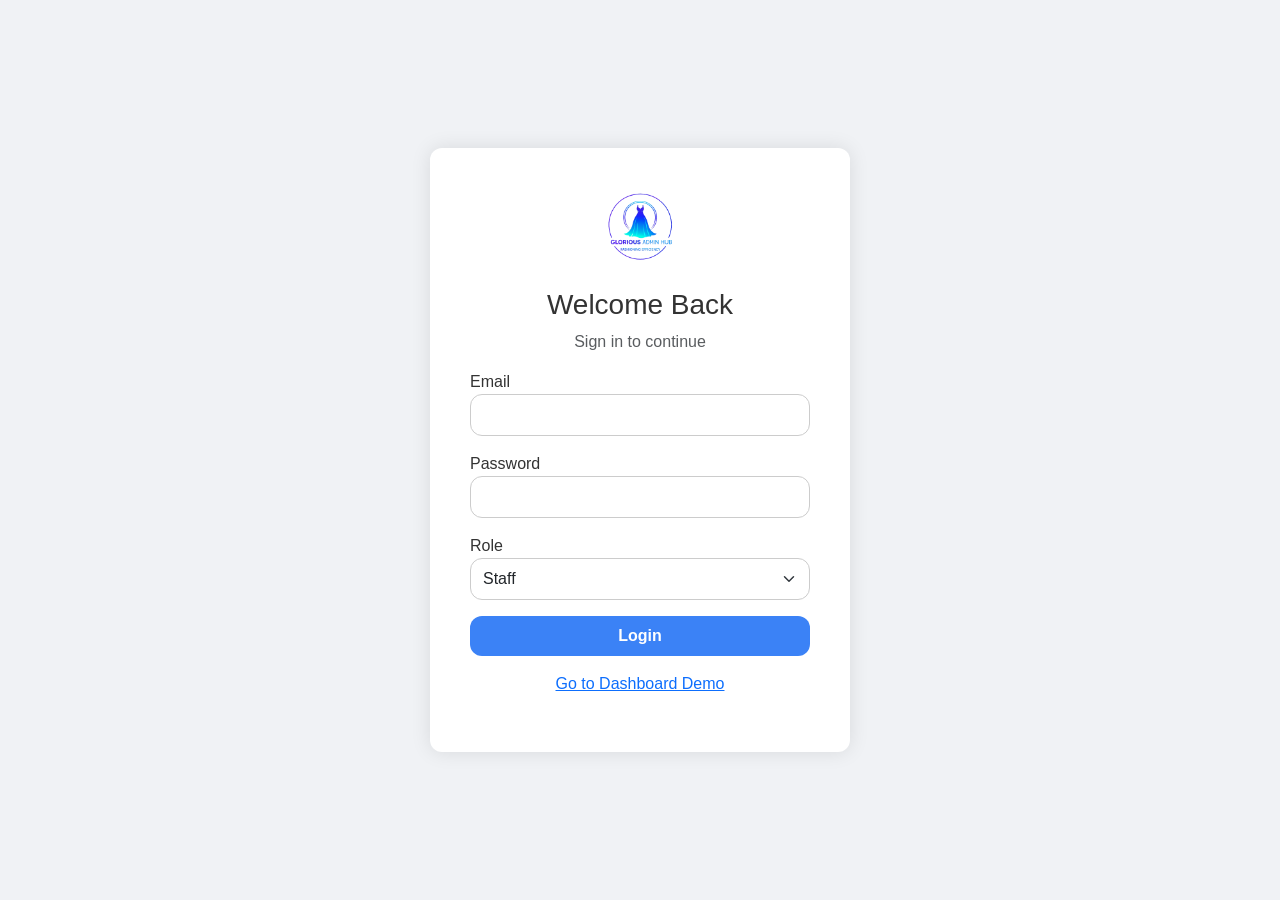
<file: index.html>
<!DOCTYPE html>
<html lang="en">
<head>
  <meta charset="UTF-8">
  <meta name="viewport" content="width=device-width, initial-scale=1.0">
  <title>Glorious Admin Hub — Demo</title>
  <link href="https://cdn.jsdelivr.net/npm/bootstrap@5.3.0/dist/css/bootstrap.min.css" rel="stylesheet">
  <link href="https://cdnjs.cloudflare.com/ajax/libs/font-awesome/6.4.0/css/all.min.css" rel="stylesheet">
  <link rel="stylesheet" href="style.css">
  <style>
    :root{--primary:#6A1B9A;--secondary:#17a8eb;--accent:#4FC3F7;--accent-hover:#ffffff;--light:#f9f9f9;--white:#ffffff;--text-dark:#333333;--shadow:rgba(0,0,0,0.1);--radius:12px}
    .stat-card{border-radius:var(--radius);box-shadow:0 4px 15px var(--shadow);padding:1.5rem;color:#fff;text-align:center}
    .gradient-blue{background:linear-gradient(135deg,#1E3A8A,#3B82F6)}
    .gradient-green{background:linear-gradient(135deg,#065F46,#10B981)}
    .gradient-orange{background:linear-gradient(135deg,#B45309,#F59E0B)}
    .gradient-pink{background:linear-gradient(135deg,#9D174D,#EC4899)}
    .btn-primary{background:#3B82F6;color:#fff}
    .btn-primary:hover{background:#2563EB}
  </style>
</head>
<body>
  <nav class="navbar navbar-expand-lg navbar-light bg-white shadow-sm py-3 px-4">
    <a class="navbar-brand d-flex align-items-center" href="#">
      <img src="logo.png" alt="Logo" height="40" class="me-2" onerror="this.src='https://via.placeholder.com/120x40?text=Logo'">
      <span class="fw-bold text-primary">Glorious Admin Hub</span>
    </a>
    <button class="navbar-toggler" type="button" data-bs-toggle="collapse" data-bs-target="#navbarNav">
      <span class="navbar-toggler-icon"></span>
    </button>
    <div class="collapse navbar-collapse justify-content-end" id="navbarNav">
      <ul class="navbar-nav align-items-center">
        <li class="nav-item"><a class="nav-link fw-semibold text-primary" href="#">Home</a></li>
        <li class="nav-item"><a class="nav-link fw-semibold text-dark" href="#about">About Us</a></li>
        <li class="nav-item"><a class="nav-link fw-semibold text-dark" href="#services">Services</a></li>
        <li class="nav-item"><a class="nav-link fw-semibold text-dark" href="#contact">Contact</a></li>
        <li class="nav-item"><span class="nav-link text-muted" id="userBadge"></span></li>
        <li class="nav-item d-none" id="logoutNav">
          <a href="#" id="logoutBtn" class="nav-link fw-semibold text-danger d-flex align-items-center">
            <i class="fas fa-sign-out-alt me-1"></i> Logout
          </a>
        </li>
        <li class="nav-item d-none" id="loginNav">
          <a href="login.html" class="nav-link fw-semibold text-primary d-flex align-items-center">
            <i class="fas fa-sign-in-alt me-1"></i> Login
          </a>
        </li>
      </ul>
    </div>
  </nav>

  <div class="container mt-5">
    <div class="text-center mb-5">
      <img src="logo.png" alt="Glorious Admin Hub" width="100" class="mb-3" onerror="this.src='https://via.placeholder.com/100x100?text=Logo'">
      <h2 class="fw-bold text-primary">Welcome to Glorious Admin Hub</h2>
      <p class="text-muted">Fashioning Efficiency — Centralized control panel demo</p>
    </div>

    <div class="row g-4 text-center">
      <div class="col-md-3">
        <div class="stat-card gradient-blue text-white shadow-sm rounded-4 py-4">
          <h5 class="fw-semibold mb-2">Total Products</h5>
          <h2 class="fw-bold mb-0">24</h2>
        </div>
      </div>
      <div class="col-md-3">
        <div class="stat-card gradient-green text-white shadow-sm rounded-4 py-4">
          <h5 class="fw-semibold mb-2">Total Users</h5>
          <h2 class="fw-bold mb-0">128</h2>
        </div>
      </div>
      <div class="col-md-3">
        <div class="stat-card gradient-orange text-white shadow-sm rounded-4 py-4">
          <h5 class="fw-semibold mb-2">Admins</h5>
          <h2 class="fw-bold mb-0">4</h2>
        </div>
      </div>
      <div class="col-md-3">
        <div class="stat-card gradient-pink text-white shadow-sm rounded-4 py-4">
          <h5 class="fw-semibold mb-2">Staff Members</h5>
          <h2 class="fw-bold mb-0">18</h2>
        </div>
      </div>
    </div>

    <div class="mt-5">
      <h4 class="fw-bold mb-3">Quick Access</h4>
      <div class="d-flex flex-wrap gap-3">
        <a href="#" class="btn btn-outline-primary flex-fill fw-semibold">Manage Products</a>
        <a href="#" class="btn btn-outline-info flex-fill fw-semibold">Manage Users</a>
        <a href="#" class="btn btn-outline-success flex-fill fw-semibold">View Reports</a>
        <a href="#" class="btn btn-outline-secondary flex-fill fw-semibold">Settings</a>
      </div>
    </div>

    <section id="about" class="mt-5">
      <div class="text-center mb-5">
        <h2 class="fw-bold text-primary">About Us</h2>
        <p class="text-muted">Fashioning Efficiency — Your Centralized Control Panel</p>
      </div>
      <div style="max-width: 900px; margin: 0 auto;">
        <h4 class="fw-semibold text-primary mb-3">Our Story</h4>
        <p class="text-dark">
          Glorious Admin Hub was born from a desire to transform traditional admin panels into something more inspiring.
          We envisioned a system that not only performs efficiently but also reflects the grace and precision of fashion.
          By blending responsive design with centralized control, we created a dashboard that empowers users to manage
          with confidence and flair.
        </p>
        <h4 class="fw-semibold text-primary mt-4 mb-3">Our Mission</h4>
        <p class="text-dark">
          To revolutionize administrative systems by merging intuitive design, secure architecture, and personalized user experiences—making efficiency feel effortless.
        </p>
        <h4 class="fw-semibold text-primary mt-4 mb-3">Core Values</h4>
        <ul class="text-dark" style="line-height: 1.8;">
          <li>Aesthetic Excellence – Every detail matters</li>
          <li>Security and Trust – Your data, protected</li>
          <li>User Empowerment – Designed for clarity and control</li>
          <li>Innovation – Always evolving</li>
          <li>Precision – Functionality without compromise</li>
        </ul>
      </div>
      <div class="mt-5">
        <h4 class="fw-bold text-primary text-center mb-4">Meet the Team</h4>
        <div class="table-responsive">
          <table class="table table-bordered align-middle shadow-sm">
            <thead style="background:#333333;color:#fff;">
              <tr><th>Name</th><th>Role</th></tr>
            </thead>
            <tbody>
              <tr><td>Modekai Utematsaka</td><td>Database Architect / Security Specialist</td></tr>
              <tr><td>Praymore Maguri</td><td>Project Lead / Backend Developer</td></tr>
              <tr><td>Glorious Mupakaviri</td><td>Frontend Developer / UI-UX Designer</td></tr>
              <tr><td>Irene Indra Mhizha</td><td>Frontend Developer</td></tr>
              <tr><td>Sharon Matsa</td><td>Documentation / Testing Specialist</td></tr>
              <tr><td>Tsitsi Gwaza</td><td>Testing Specialist</td></tr>
              <tr><td>Tadiwanashe Murimi</td><td>Documentation Specialist</td></tr>
              <tr><td>Divine Marime</td><td>Documentation Specialist</td></tr>
            </tbody>
          </table>
        </div>
      </div>
      <div class="note mt-5 p-4 rounded shadow-sm" style="background:linear-gradient(135deg,rgba(106,27,154,0.1),rgba(79,195,247,0.1));border-left:5px solid var(--primary);">
        <p class="mb-0 text-dark">
          Glorious Admin Hub was built with a focus on elegance, usability, and centralized control.
          Every feature was carefully crafted to ensure efficiency without compromising style.
          This project reflects our commitment to thoughtful design and secure, scalable development.
        </p>
      </div>
    </section>

    <section id="services" class="mt-4">
      <div class="text-center mb-5">
        <h2 class="fw-bold text-primary">Our Services</h2>
        <p class="text-muted" style="max-width:700px;margin:0 auto;">
          At <strong>Glorious Admin Hub</strong>, we deliver efficient digital solutions that help organizations
          streamline operations, boost productivity, and achieve excellence through innovation.
        </p>
      </div>
      <div class="row g-4">
        <div class="col-md-3">
          <div class="card shadow-sm rounded-4 p-4 text-center">
            <div class="icon mb-3" style="color:var(--primary);"><i class="fas fa-cogs fa-2x"></i></div>
            <h5 class="fw-semibold text-primary mb-2">System Management</h5>
            <p class="text-dark">Robust tools for managing users, data, and processes efficiently with precision and security.</p>
          </div>
        </div>
        <div class="col-md-3">
          <div class="card shadow-sm rounded-4 p-4 text-center">
            <div class="icon mb-3" style="color:var(--primary);"><i class="fas fa-chart-line fa-2x"></i></div>
            <h5 class="fw-semibold text-primary mb-2">Analytics & Reports</h5>
            <p class="text-dark">Gain actionable insights with real-time data analytics and detailed performance dashboards.</p>
          </div>
        </div>
        <div class="col-md-3">
          <div class="card shadow-sm rounded-4 p-4 text-center">
            <div class="icon mb-3" style="color:var(--primary);"><i class="fas fa-user-shield fa-2x"></i></div>
            <h5 class="fw-semibold text-primary mb-2">User Security</h5>
            <p class="text-dark">Advanced authentication and role-based access ensure that your system remains protected.</p>
          </div>
        </div>
        <div class="col-md-3">
          <div class="card shadow-sm rounded-4 p-4 text-center">
            <div class="icon mb-3" style="color:var(--primary);"><i class="fas fa-headset fa-2x"></i></div>
            <h5 class="fw-semibold text-primary mb-2">24/7 Support</h5>
            <p class="text-dark">Our support team is available around the clock to assist with any technical needs or inquiries.</p>
          </div>
        </div>
      </div>
    </section>

    <section id="contact" class="mt-4">
      <section class="text-center mb-5">
        <h2 class="fw-bold text-primary">Contact Us</h2>
        <p class="text-muted fs-5">
          We'd love to hear from you! Whether you have questions, feedback, or collaboration ideas,
          the <strong>Glorious Admin Hub</strong> team is always ready to help.
        </p>
      </section>
      <div class="row align-items-center">
        <div class="col-md-5 mb-4 mb-md-0">
          <div class="card shadow-sm p-4 rounded-4" style="border-top:5px solid var(--primary);">
            <h5 class="fw-semibold text-primary mb-3">Get In Touch</h5>
            <p class="text-dark">You can reach us via the following channels:</p>
            <ul class="list-unstyled text-dark">
              <li><i class="fas fa-envelope me-2 text-primary"></i> support@gloriousadminhub.com</li>
              <li><i class="fas fa-phone me-2 text-primary"></i> +263713008111</li>
              <li><i class="fas fa-map-marker-alt me-2 text-primary"></i> Harare, Zimbabwe</li>
            </ul>
            <hr>
            <p class="small text-dark">Our support team is available <strong>24/7</strong> to assist you with any inquiries or technical needs.</p>
          </div>
        </div>
        <div class="col-md-7">
          <div class="card shadow-sm p-4 rounded-4" style="border-top:5px solid var(--primary);">
            <form action="#" method="post">
              <div class="mb-3">
                <label for="name" class="form-label fw-semibold">Your Name</label>
                <input type="text" id="name" name="name" class="form-control" placeholder="Enter your name" required>
              </div>
              <div class="mb-3">
                <label for="email" class="form-label fw-semibold">Your Email</label>
                <input type="email" id="email" name="email" class="form-control" placeholder="Enter your email" required>
              </div>
              <div class="mb-3">
                <label for="message" class="form-label fw-semibold">Message</label>
                <textarea id="message" name="message" class="form-control" rows="5" placeholder="Type your message..." required></textarea>
              </div>
              <button type="submit" class="btn btn-primary w-100 mt-2 fw-semibold">Send Message</button>
            </form>
          </div>
        </div>
      </div>
    </section>
  </div>

  <footer class="text-center text-white py-4 footer-gradient mt-5">
    <p class="mb-0">&copy; <span id="y"></span> Glorious Admin Hub — Demo</p>
  </footer>

  <script>
    document.getElementById('y').textContent = new Date().getFullYear();
    (function(){
      var auth = localStorage.getItem('gah_auth') === '1';
      var userRaw = localStorage.getItem('gah_user');
      var badge = document.getElementById('userBadge');
      var logoutNav = document.getElementById('logoutNav');
      var loginNav = document.getElementById('loginNav');
      if(auth && userRaw){
        var user = {};
        try { user = JSON.parse(userRaw) || {}; } catch(e){}
        var name = user.username || 'User';
        var role = user.role || '';
        badge.textContent = role ? (name + ' (' + role + ')') : name;
        logoutNav.classList.remove('d-none');
      } else {
        window.location.href = 'login.html';
      }
      var btn = document.getElementById('logoutBtn');
      if(btn){
        btn.addEventListener('click', function(ev){
          ev.preventDefault();
          localStorage.removeItem('gah_auth');
          localStorage.removeItem('gah_user');
          window.location.href = 'login.html';
        });
      }
    })();
  </script>
  <script src="https://cdn.jsdelivr.net/npm/bootstrap@5.3.0/dist/js/bootstrap.bundle.min.js"></script>
</body>
</html>
</file>
<file: style.css>
:root{--primary:#6A1B9A;--secondary:#17a8eb;--accent:#4FC3F7;--accent-hover:#ffffff;--light:#f9f9f9;--white:#ffffff;--text-dark:#333333;--shadow:rgba(0,0,0,0.1);--radius:12px}
*{box-sizing:border-box;margin:0;padding:0;font-family:'Poppins',sans-serif}
body{background-color:var(--light);color:var(--text-dark);min-height:100vh}
.sidebar{flex:0 0 260px;width:260px;height:100vh;background:linear-gradient(135deg,var(--primary),var(--accent));color:var(--white);padding:1.5rem 1rem;position:sticky;top:0;overflow-y:auto;box-shadow:2px 0 10px var(--shadow)}
.sidebar a{color:var(--white);text-decoration:none;display:block;padding:.8rem 1rem;border-radius:var(--radius);transition:background .3s ease}
.sidebar a:hover,.sidebar a.active{background-color:rgba(255,255,255,.2)}
.main-content{flex:1;padding:2rem;overflow:auto}
.card,.stat-card{border-radius:var(--radius);box-shadow:0 4px 15px var(--shadow);padding:1.5rem;transition:transform .2s ease,box-shadow .3s ease}
.stat-card{color:var(--white);text-align:center}
.stat-card h2{font-size:2rem;font-weight:700}
.gradient-blue{background:linear-gradient(135deg,#1E3A8A,#3B82F6)}
.gradient-green{background:linear-gradient(135deg,#065F46,#10B981)}
.gradient-orange{background:linear-gradient(135deg,#B45309,#F59E0B)}
.gradient-pink{background:linear-gradient(135deg,#9D174D,#EC4899)}
.table{width:100%;border-collapse:collapse;border-radius:var(--radius);overflow:hidden;background:var(--white)}
.table th{background-color:#2E2E2E;color:#fff;padding:.8rem;text-align:left}
.table td{padding:.7rem;border-bottom:1px solid #dee2e6}
.table tr:nth-child(even){background-color:#f9f9f9}
.table tr:hover{background-color:#f1f1f1}
.btn{border-radius:var(--radius);padding:.5rem 1rem;font-weight:600;cursor:pointer;border:none;transition:transform .2s ease,background .3s ease}
.btn-primary{background:#3B82F6;color:var(--white)}
.btn-primary:hover{background:#2563EB}
.btn-edit{background:#3B82F6;color:var(--white)}
.btn-edit:hover{background:#2563EB}
.btn-danger{background:#EF4444;color:var(--white)}
.top-nav{background:linear-gradient(90deg,#6A1B9A,#3B82F6);box-shadow:0 4px 10px rgba(0,0,0,.15);position:sticky;top:0;z-index:1000}
.top-nav .nav-link{color:#fff !important;font-weight:500;margin:0 15px;transition:.3s}
.top-nav .nav-link:hover{color:#ffe4ff !important;text-decoration:underline}
.form-control,.form-select{border-radius:var(--radius);border:1px solid #ccc;padding:.5rem .75rem}
.form-control:focus,.form-select:focus{border-color:var(--secondary);box-shadow:0 0 8px rgba(79,195,247,.4);outline:none}
@media (max-width:768px){.sidebar{position:fixed;left:-260px}.sidebar.open{left:0}}
.table,.table th,.table td{border-color:#dee2e6 !important}
.table-striped tbody tr:nth-of-type(odd){background-color:#f9f9f9 !important}
.table-hover tbody tr:hover{background-color:#f1f1f1 !important}
</file>
